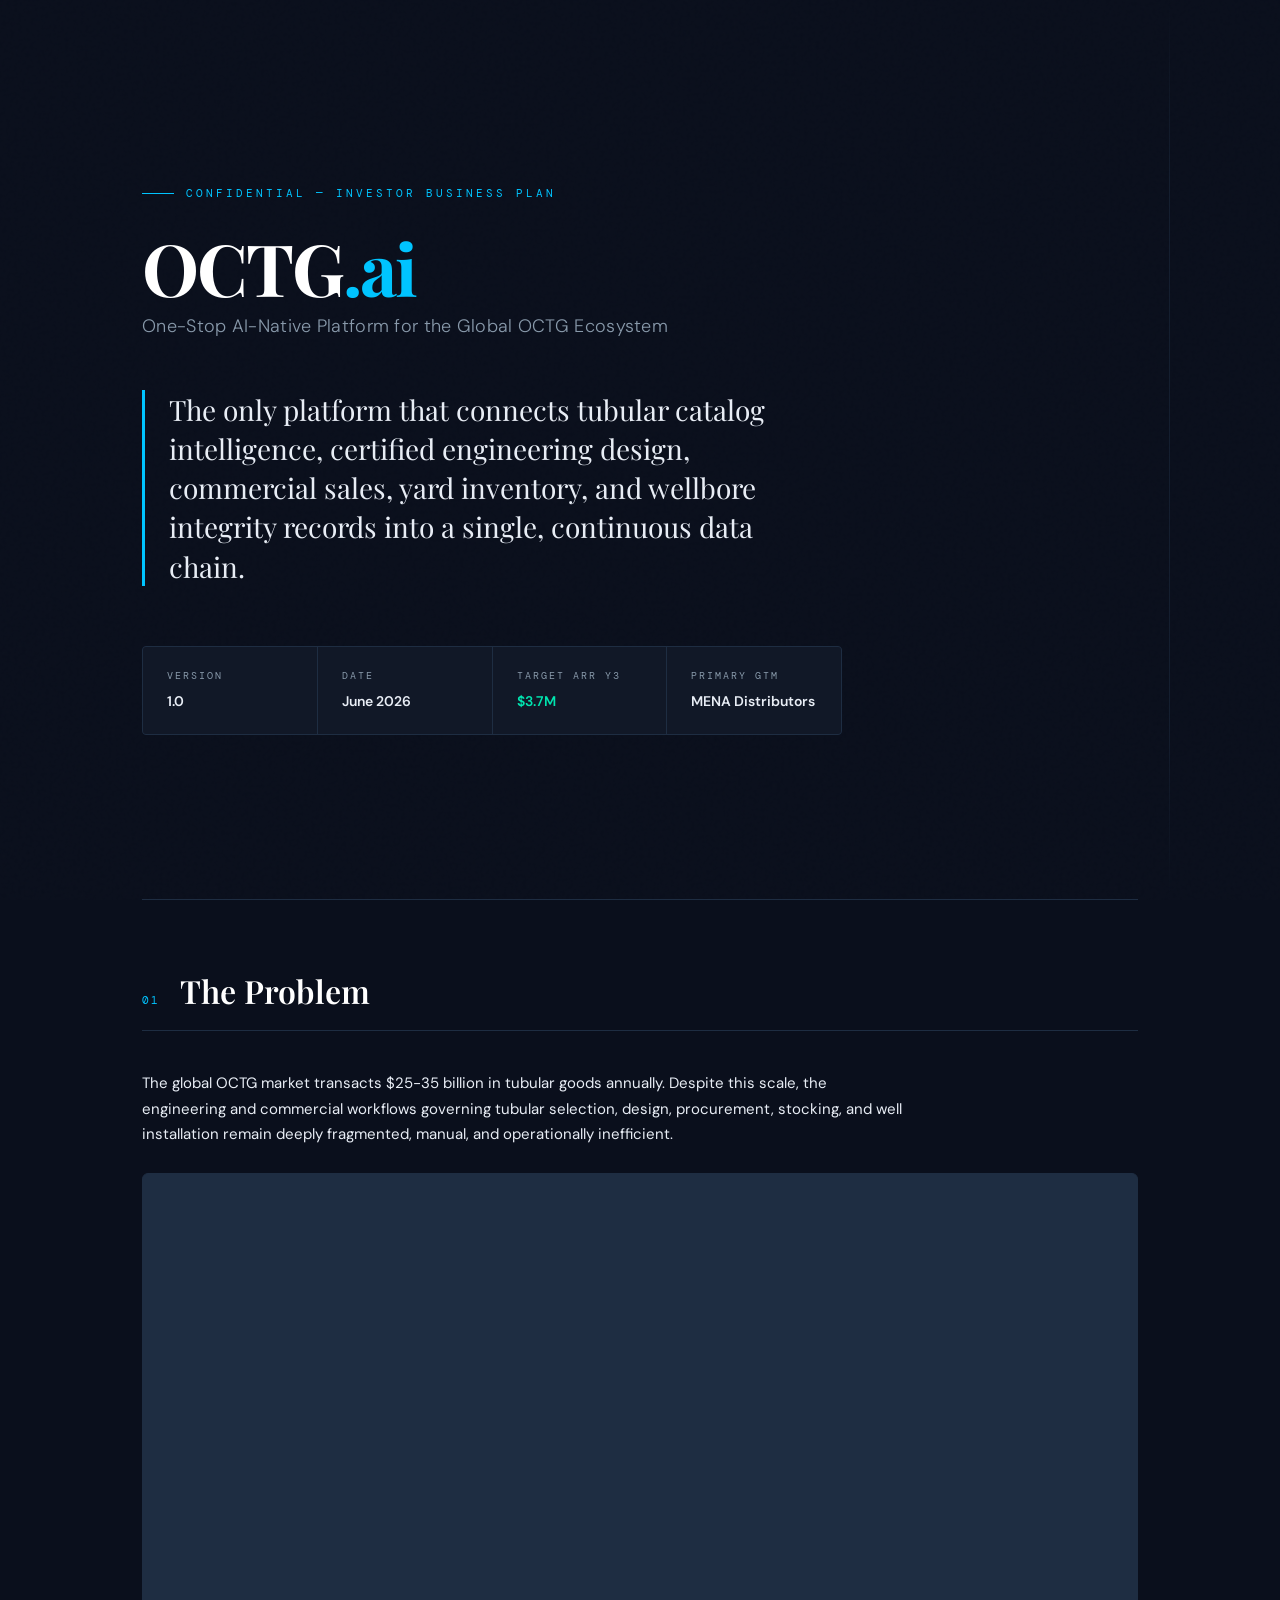
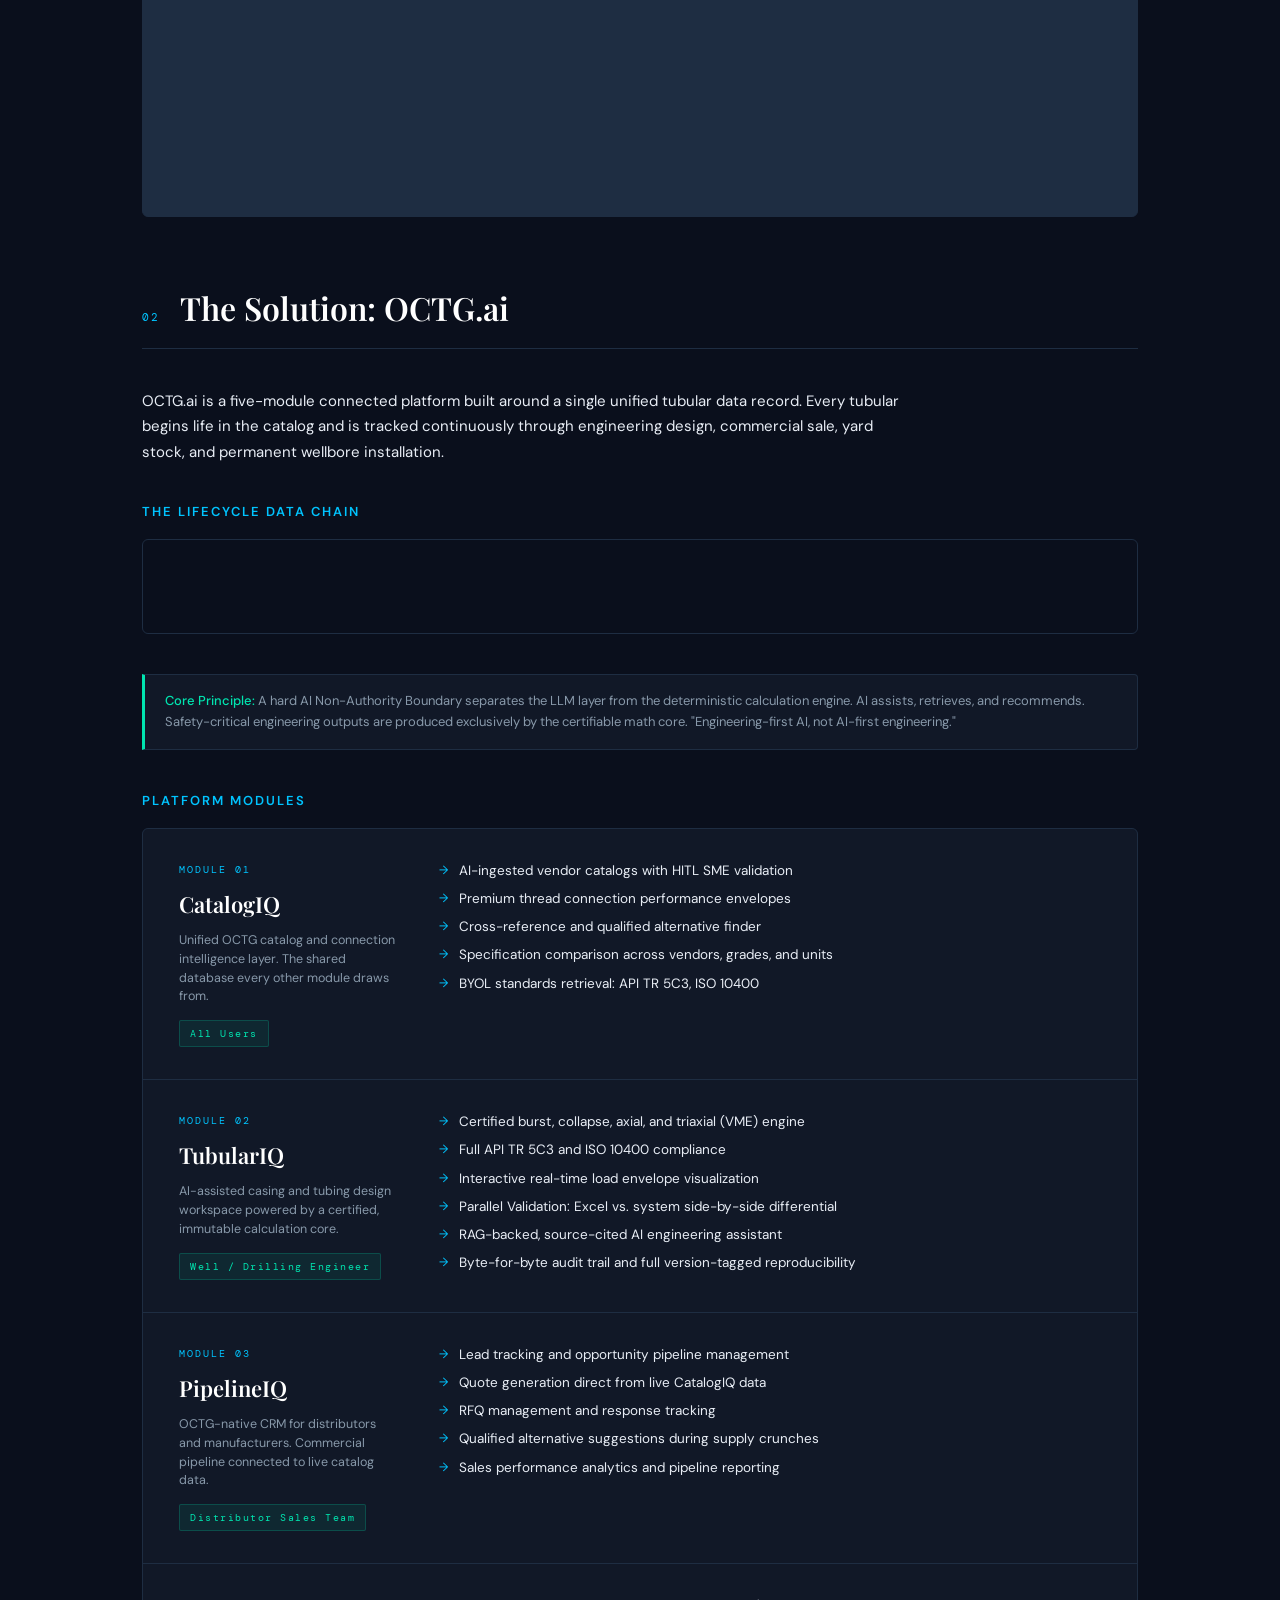
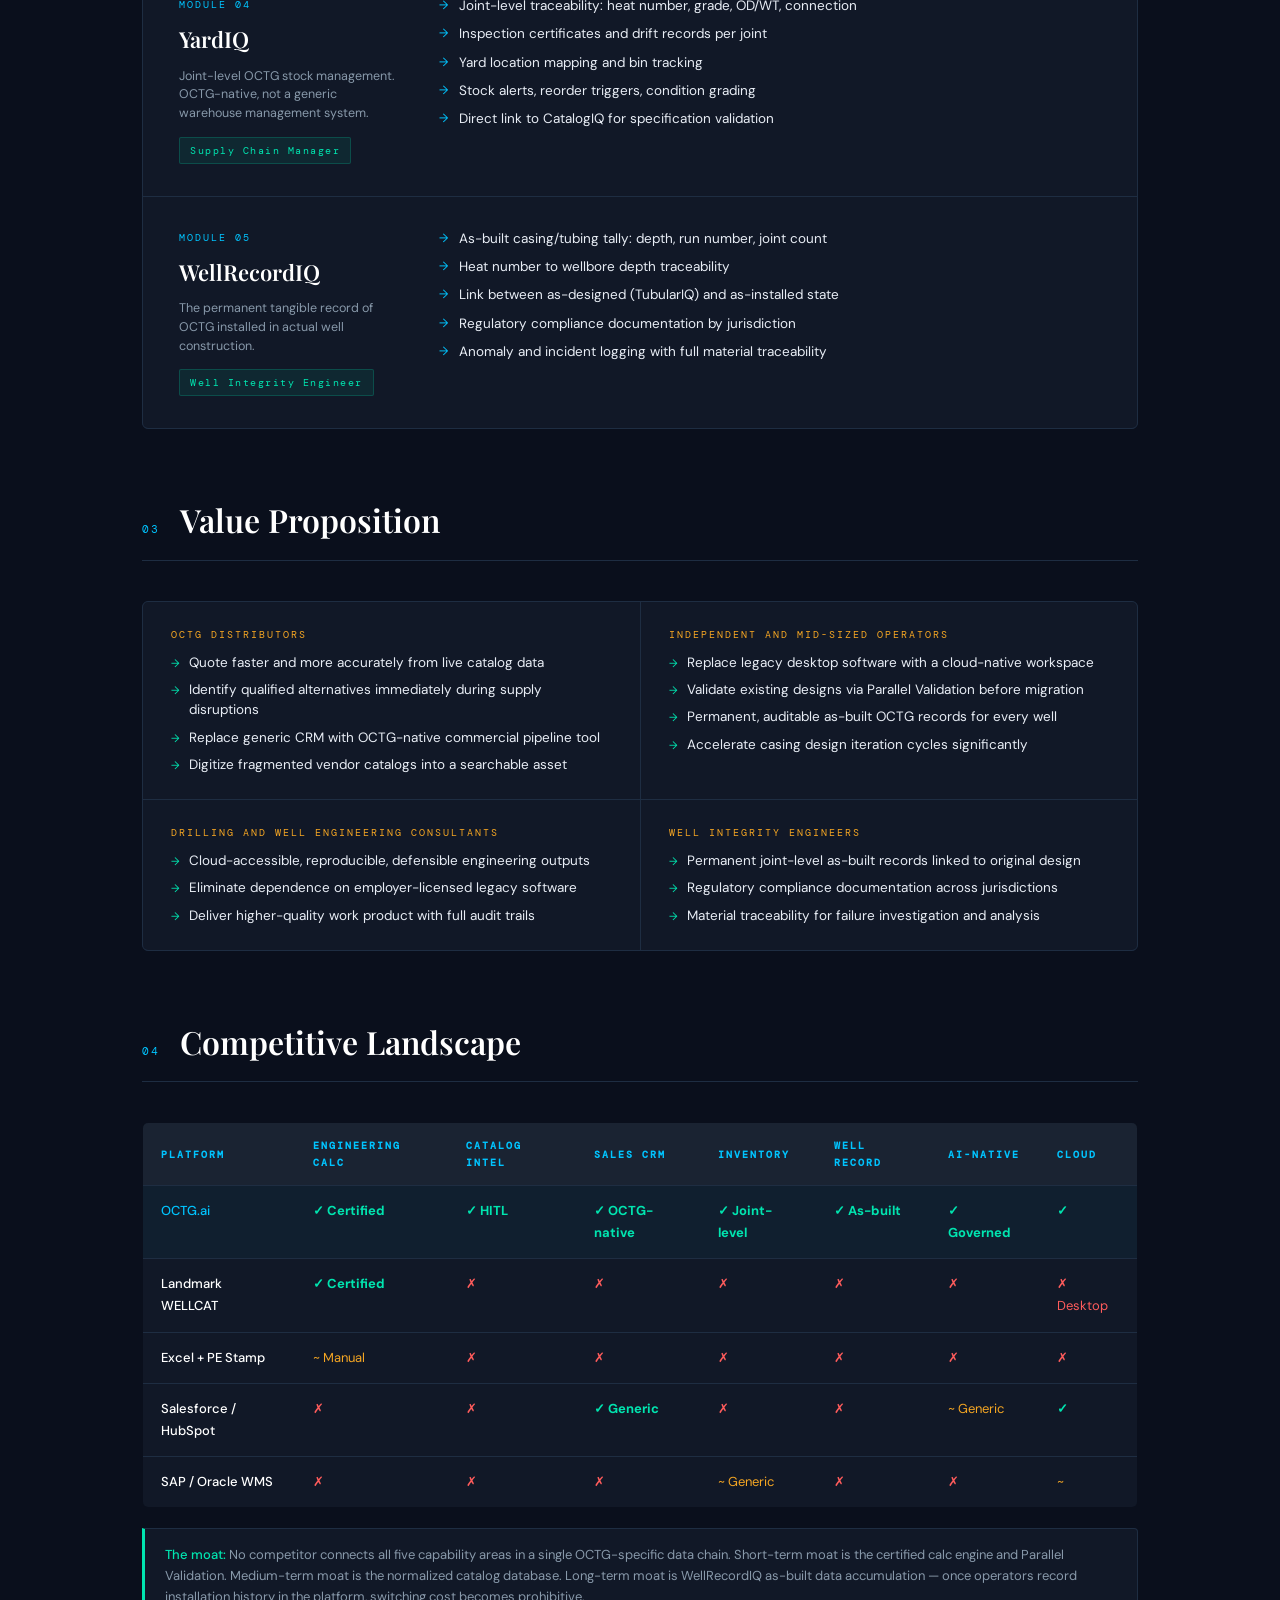
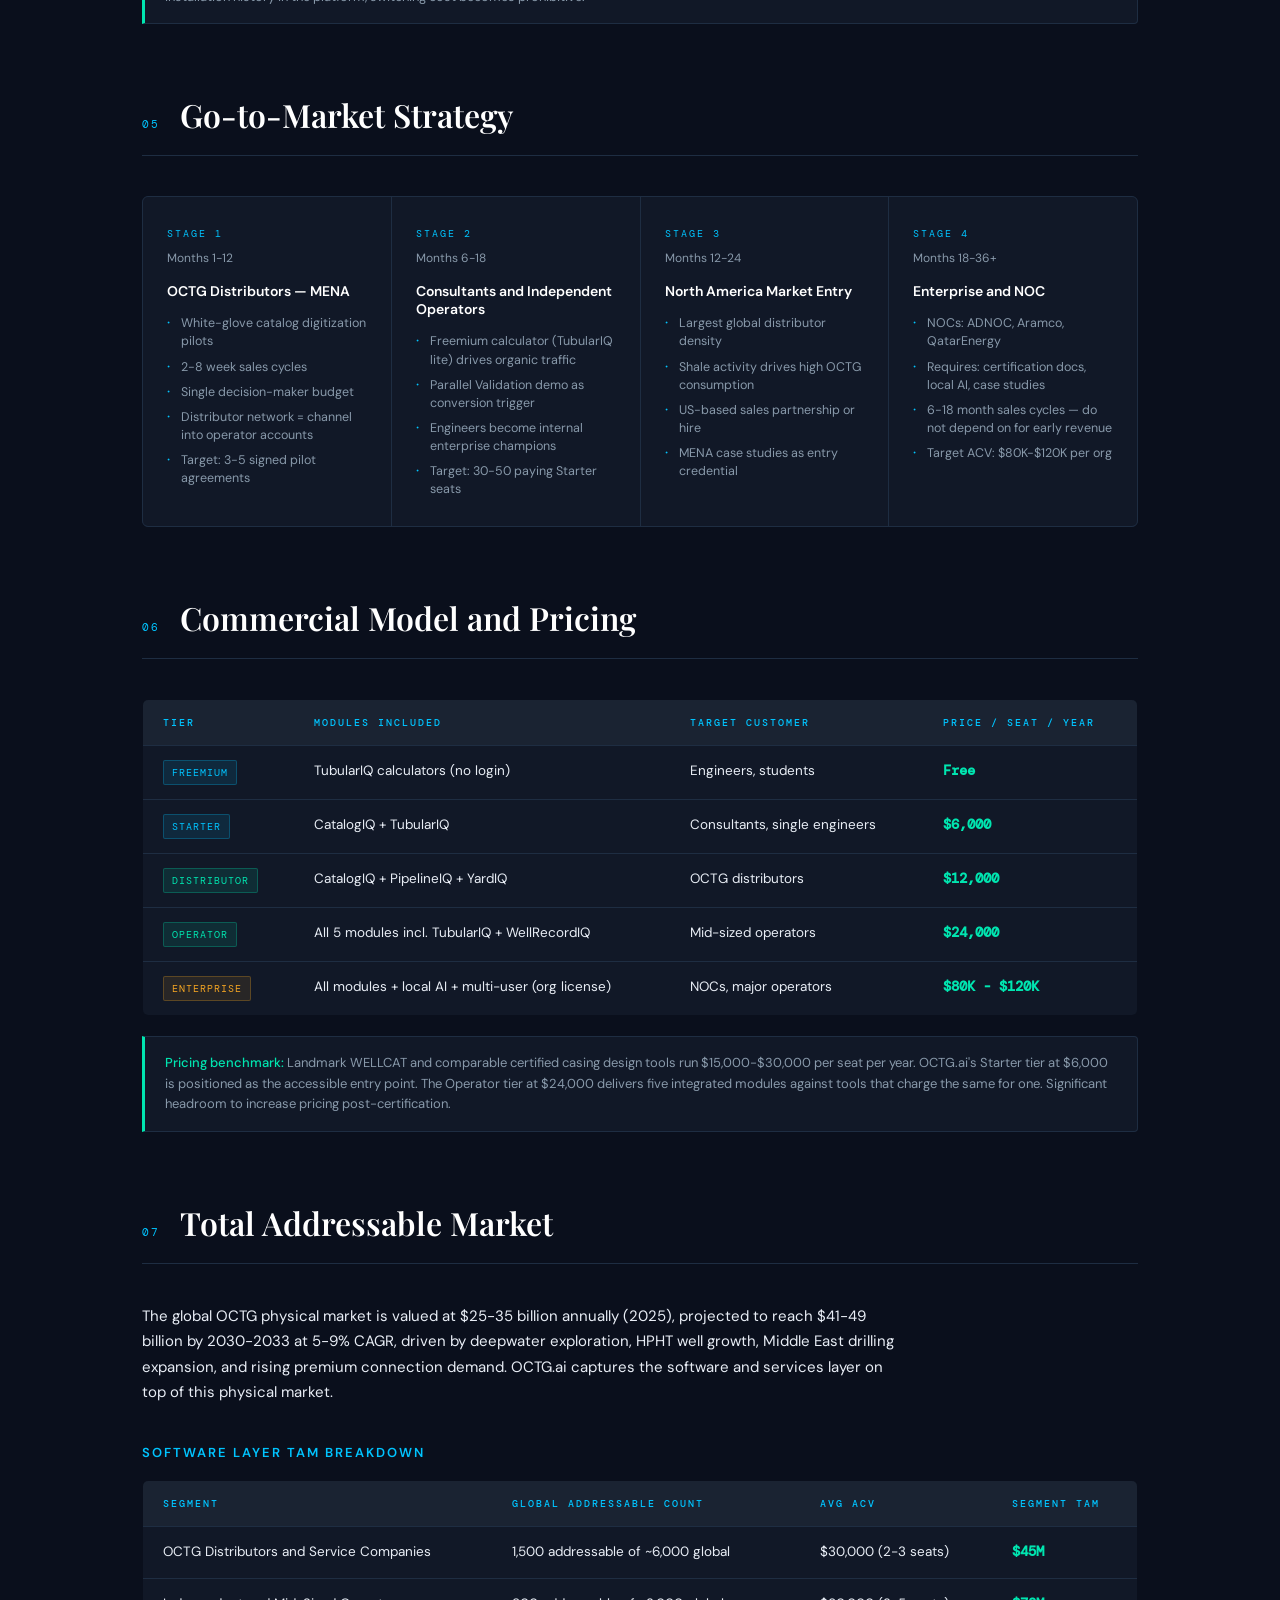
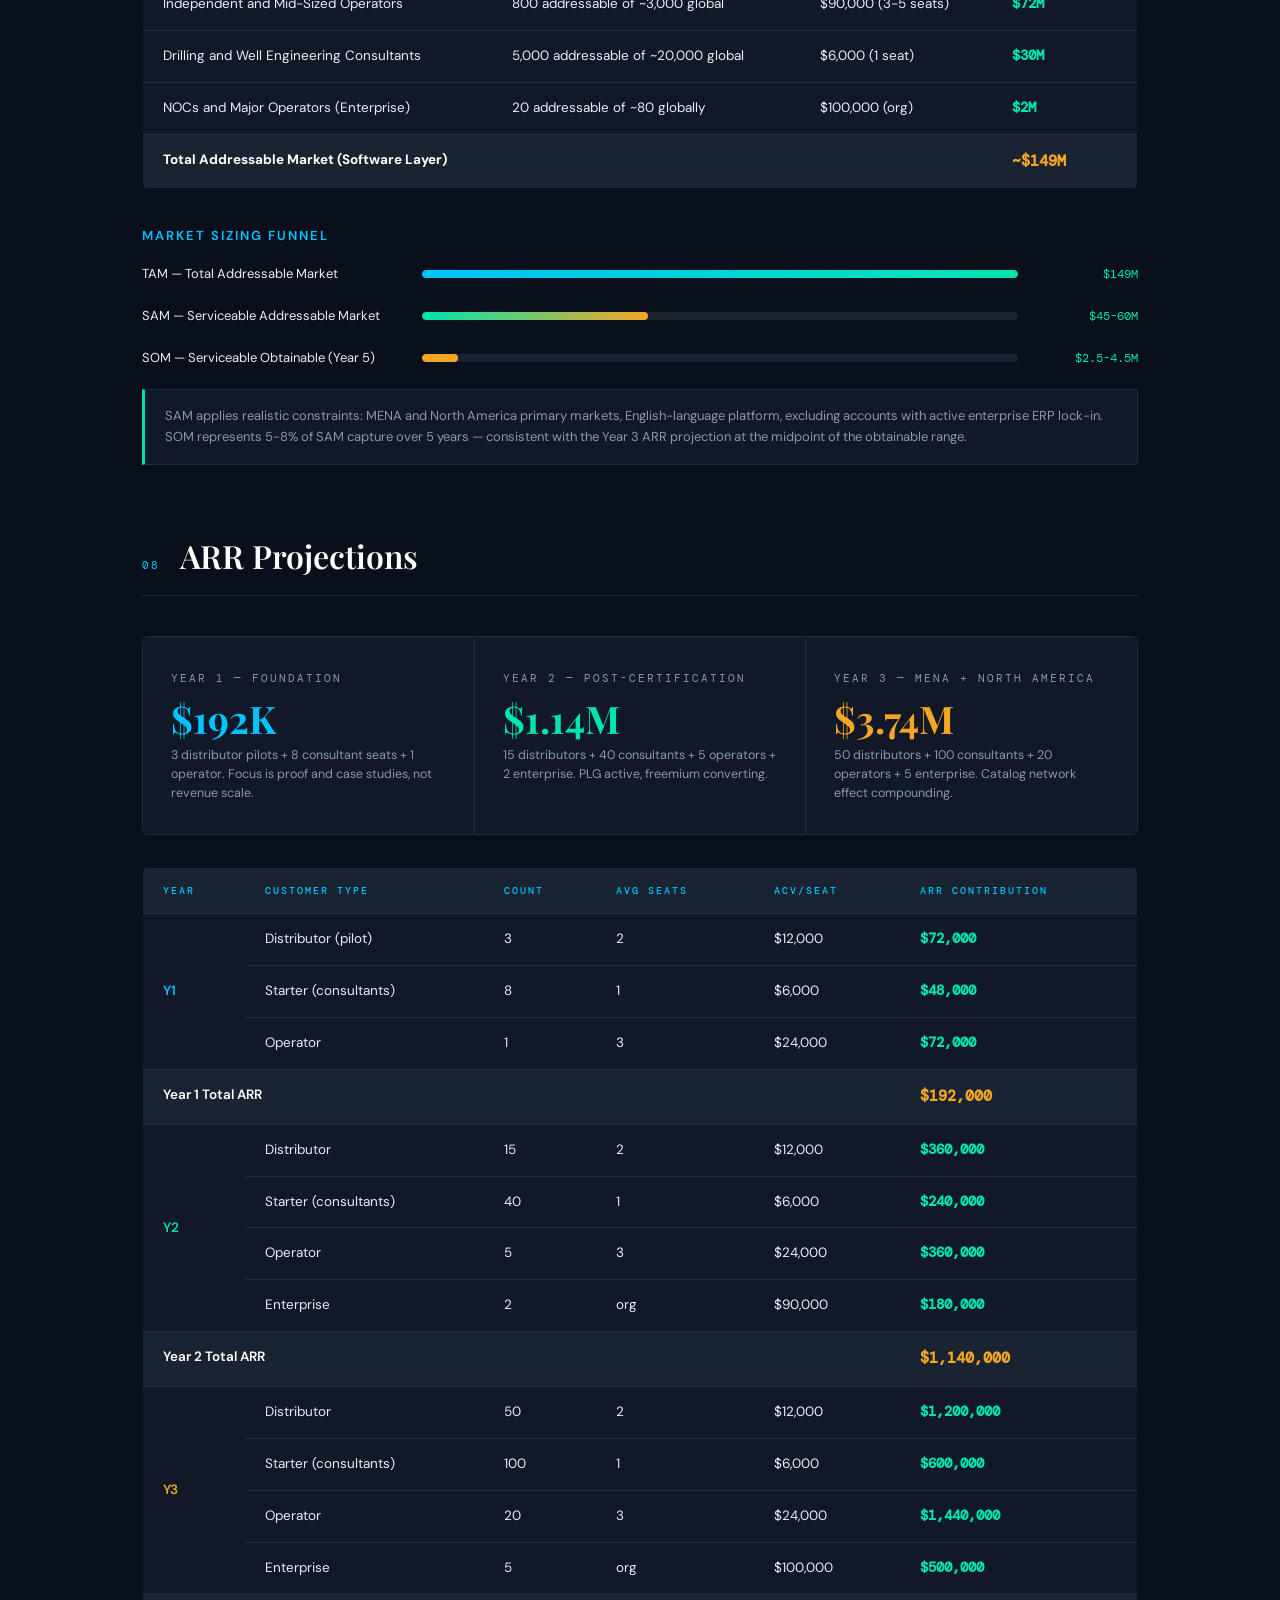
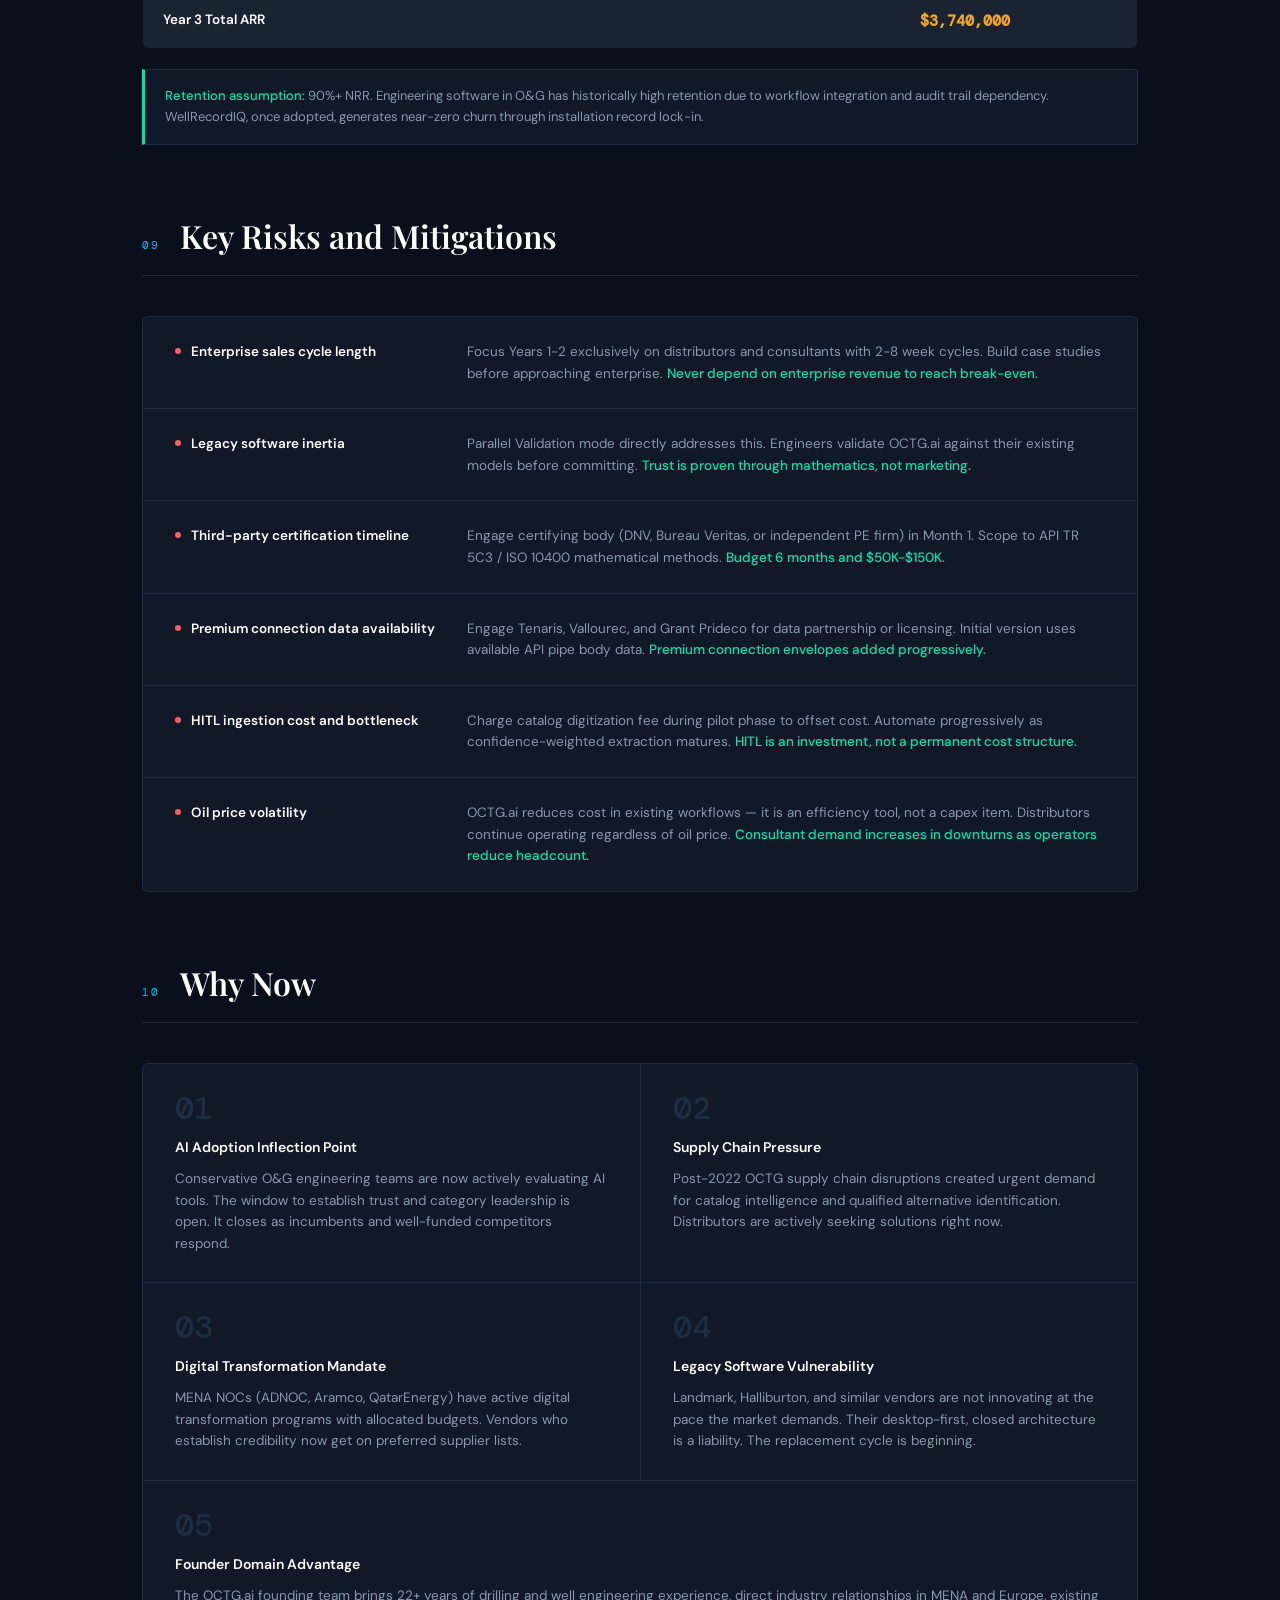
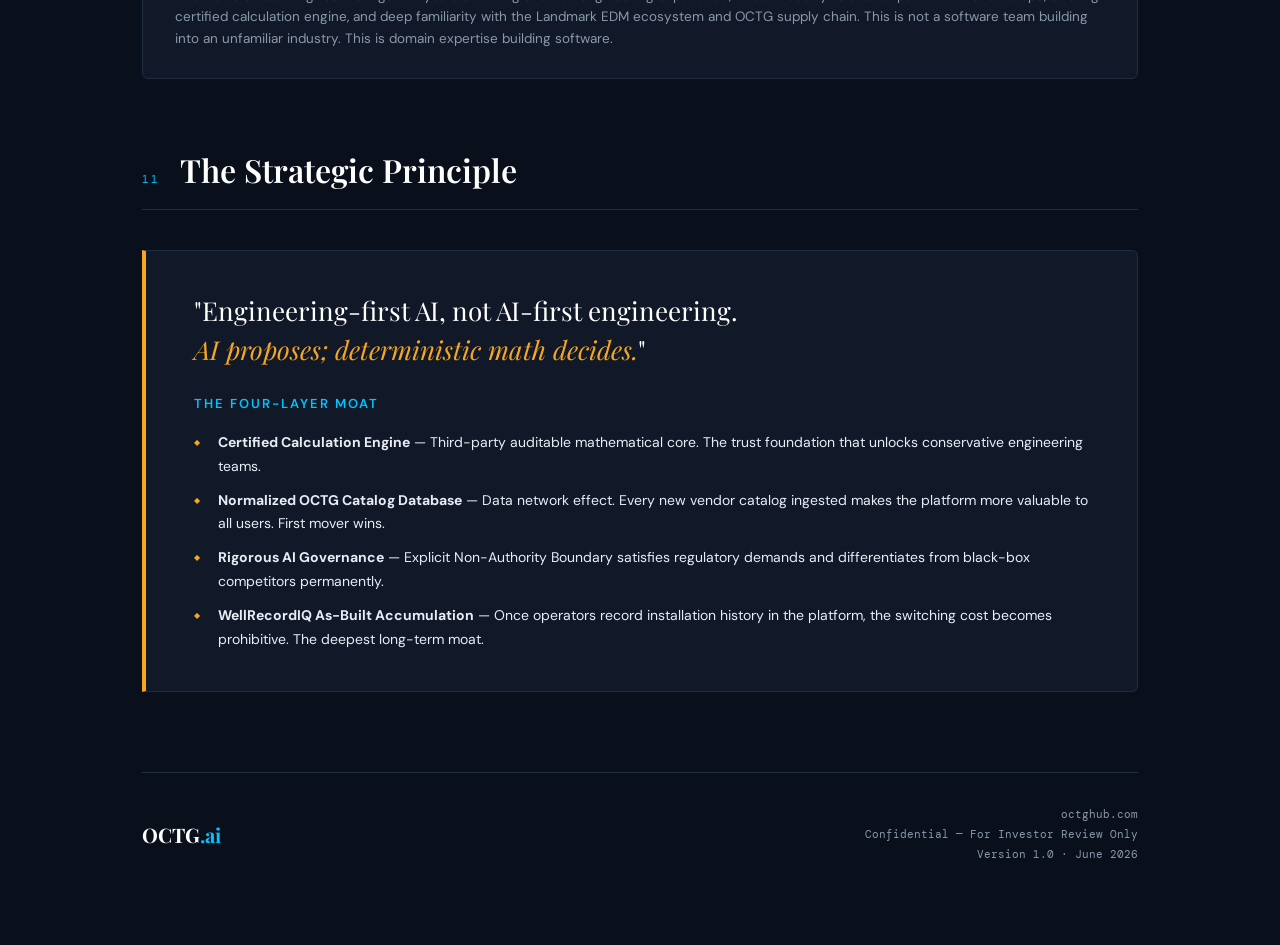
<file: investor/index.html>
<!DOCTYPE html>
<html lang="en">
<head>
<meta charset="UTF-8">
<meta name="viewport" content="width=device-width, initial-scale=1.0">
<title>OCTG.ai — Investor Business Plan Blueprint</title>
<link href="https://fonts.googleapis.com/css2?family=Playfair+Display:wght@400;600;700&family=DM+Sans:wght@300;400;500;600&family=DM+Mono:wght@400;500&display=swap" rel="stylesheet">
<style>
  :root {
    --bg:        #0A0F1C;
    --surface:   #111827;
    --surface2:  #1a2332;
    --border:    #1e2d42;
    --accent:    #00C4FF;
    --accent2:   #00E5B0;
    --gold:      #F5A623;
    --text:      #E8EDF5;
    --muted:     #8899AA;
    --danger:    #FF5C5C;
    --white:     #FFFFFF;
  }

  *, *::before, *::after { box-sizing: border-box; margin: 0; padding: 0; }

  html { scroll-behavior: smooth; }

  body {
    background: var(--bg);
    color: var(--text);
    font-family: 'DM Sans', sans-serif;
    font-weight: 400;
    line-height: 1.7;
    font-size: 15px;
  }

  /* ── NOISE TEXTURE OVERLAY ── */
  body::before {
    content: '';
    position: fixed;
    inset: 0;
    background-image: url("data:image/svg+xml,%3Csvg viewBox='0 0 256 256' xmlns='http://www.w3.org/2000/svg'%3E%3Cfilter id='noise'%3E%3CfeTurbulence type='fractalNoise' baseFrequency='0.9' numOctaves='4' stitchTiles='stitch'/%3E%3C/filter%3E%3Crect width='100%25' height='100%25' filter='url(%23noise)' opacity='0.04'/%3E%3C/svg%3E");
    pointer-events: none;
    z-index: 0;
    opacity: 0.4;
  }

  /* ── LAYOUT ── */
  .page-wrap {
    max-width: 1060px;
    margin: 0 auto;
    padding: 0 32px 80px;
    position: relative;
    z-index: 1;
  }

  /* ── COVER ── */
  .cover {
    min-height: 100vh;
    display: flex;
    flex-direction: column;
    justify-content: center;
    padding: 80px 0 60px;
    position: relative;
    border-bottom: 1px solid var(--border);
  }

  .cover-grid-line {
    position: absolute;
    top: 0; bottom: 0;
    right: -32px;
    width: 1px;
    background: linear-gradient(to bottom, transparent, var(--border) 20%, var(--border) 80%, transparent);
    opacity: 0.5;
  }

  .cover-eyebrow {
    font-family: 'DM Mono', monospace;
    font-size: 11px;
    letter-spacing: 3px;
    text-transform: uppercase;
    color: var(--accent);
    margin-bottom: 28px;
    display: flex;
    align-items: center;
    gap: 12px;
  }

  .cover-eyebrow::before {
    content: '';
    display: block;
    width: 32px;
    height: 1px;
    background: var(--accent);
  }

  .cover-logo {
    font-family: 'Playfair Display', serif;
    font-size: 72px;
    font-weight: 700;
    line-height: 1;
    letter-spacing: -2px;
    color: var(--white);
    margin-bottom: 8px;
  }

  .cover-logo span {
    color: var(--accent);
  }

  .cover-tagline {
    font-family: 'DM Sans', sans-serif;
    font-size: 18px;
    font-weight: 300;
    color: var(--muted);
    margin-bottom: 48px;
    letter-spacing: 0.3px;
  }

  .cover-statement {
    font-family: 'Playfair Display', serif;
    font-size: 28px;
    font-weight: 400;
    line-height: 1.4;
    color: var(--text);
    max-width: 680px;
    border-left: 3px solid var(--accent);
    padding-left: 24px;
    margin-bottom: 60px;
  }

  .cover-meta {
    display: grid;
    grid-template-columns: repeat(4, 1fr);
    gap: 1px;
    background: var(--border);
    border: 1px solid var(--border);
    border-radius: 4px;
    overflow: hidden;
    max-width: 700px;
  }

  .cover-meta-item {
    background: var(--surface);
    padding: 20px 24px;
  }

  .cover-meta-label {
    font-family: 'DM Mono', monospace;
    font-size: 10px;
    letter-spacing: 2px;
    text-transform: uppercase;
    color: var(--muted);
    margin-bottom: 6px;
  }

  .cover-meta-value {
    font-size: 14px;
    font-weight: 600;
    color: var(--text);
  }

  .cover-meta-value.highlight {
    color: var(--accent2);
  }

  /* ── SECTION ── */
  section {
    padding: 72px 0 0;
    animation: fadeUp 0.6s ease both;
  }

  @keyframes fadeUp {
    from { opacity: 0; transform: translateY(24px); }
    to   { opacity: 1; transform: translateY(0); }
  }

  .section-header {
    display: flex;
    align-items: baseline;
    gap: 20px;
    margin-bottom: 40px;
    padding-bottom: 20px;
    border-bottom: 1px solid var(--border);
  }

  .section-num {
    font-family: 'DM Mono', monospace;
    font-size: 11px;
    color: var(--accent);
    letter-spacing: 2px;
    flex-shrink: 0;
    padding-top: 4px;
  }

  .section-title {
    font-family: 'Playfair Display', serif;
    font-size: 32px;
    font-weight: 600;
    color: var(--white);
    line-height: 1.2;
  }

  /* ── PROSE ── */
  .prose p {
    color: var(--text);
    margin-bottom: 16px;
    max-width: 760px;
  }

  .prose p:last-child { margin-bottom: 0; }

  /* ── PROBLEM CARDS ── */
  .problem-grid {
    display: grid;
    grid-template-columns: 1fr 1fr;
    gap: 1px;
    background: var(--border);
    border: 1px solid var(--border);
    border-radius: 6px;
    overflow: hidden;
  }

  .problem-card {
    background: var(--surface);
    padding: 28px 32px;
    position: relative;
    transition: background 0.2s;
  }

  .problem-card:hover {
    background: var(--surface2);
  }

  .problem-card-num {
    font-family: 'DM Mono', monospace;
    font-size: 10px;
    color: var(--accent);
    letter-spacing: 2px;
    margin-bottom: 10px;
  }

  .problem-card h3 {
    font-family: 'DM Sans', sans-serif;
    font-size: 14px;
    font-weight: 600;
    color: var(--white);
    margin-bottom: 10px;
    letter-spacing: 0.2px;
  }

  .problem-card p {
    font-size: 13.5px;
    color: var(--muted);
    line-height: 1.65;
  }

  /* ── MODULE CARDS ── */
  .module-list {
    display: flex;
    flex-direction: column;
    gap: 1px;
    background: var(--border);
    border: 1px solid var(--border);
    border-radius: 6px;
    overflow: hidden;
  }

  .module-card {
    background: var(--surface);
    padding: 32px 36px;
    display: grid;
    grid-template-columns: 220px 1fr;
    gap: 40px;
    align-items: start;
    transition: background 0.2s;
  }

  .module-card:hover { background: var(--surface2); }

  .module-left {}

  .module-tag {
    font-family: 'DM Mono', monospace;
    font-size: 10px;
    letter-spacing: 2px;
    color: var(--accent);
    text-transform: uppercase;
    margin-bottom: 8px;
  }

  .module-name {
    font-family: 'Playfair Display', serif;
    font-size: 22px;
    font-weight: 600;
    color: var(--white);
    margin-bottom: 8px;
  }

  .module-subtitle {
    font-size: 12.5px;
    color: var(--muted);
    line-height: 1.5;
  }

  .module-buyer {
    display: inline-block;
    margin-top: 14px;
    font-family: 'DM Mono', monospace;
    font-size: 10px;
    letter-spacing: 1.5px;
    color: var(--accent2);
    background: rgba(0,229,176,0.08);
    border: 1px solid rgba(0,229,176,0.2);
    padding: 4px 10px;
    border-radius: 2px;
  }

  .module-right {}

  .module-features {
    list-style: none;
    display: flex;
    flex-direction: column;
    gap: 8px;
  }

  .module-features li {
    font-size: 13.5px;
    color: var(--text);
    padding-left: 20px;
    position: relative;
    line-height: 1.5;
  }

  .module-features li::before {
    content: '→';
    position: absolute;
    left: 0;
    color: var(--accent);
    font-size: 12px;
  }

  /* ── LIFECYCLE CHAIN ── */
  .lifecycle {
    display: flex;
    align-items: stretch;
    border: 1px solid var(--border);
    border-radius: 6px;
    overflow: hidden;
    margin-bottom: 40px;
  }

  .lifecycle-step {
    flex: 1;
    background: var(--surface);
    padding: 24px 20px;
    text-align: center;
    position: relative;
    transition: background 0.2s;
  }

  .lifecycle-step:hover { background: var(--surface2); }

  .lifecycle-step:not(:last-child)::after {
    content: '→';
    position: absolute;
    right: -10px;
    top: 50%;
    transform: translateY(-50%);
    color: var(--accent);
    font-size: 16px;
    z-index: 2;
    background: var(--bg);
    width: 20px;
    text-align: center;
  }

  .lifecycle-step:not(:last-child) {
    border-right: 1px solid var(--border);
  }

  .lifecycle-module {
    font-family: 'Playfair Display', serif;
    font-size: 14px;
    font-weight: 600;
    color: var(--accent);
    margin-bottom: 4px;
  }

  .lifecycle-state {
    font-family: 'DM Mono', monospace;
    font-size: 10px;
    letter-spacing: 1.5px;
    color: var(--muted);
    text-transform: uppercase;
  }

  /* ── DATA TABLE ── */
  .data-table {
    width: 100%;
    border-collapse: collapse;
    border: 1px solid var(--border);
    border-radius: 6px;
    overflow: hidden;
    font-size: 13.5px;
  }

  .data-table thead tr {
    background: var(--surface2);
  }

  .data-table thead th {
    font-family: 'DM Mono', monospace;
    font-size: 10px;
    letter-spacing: 2px;
    text-transform: uppercase;
    color: var(--accent);
    padding: 14px 20px;
    text-align: left;
    border-bottom: 1px solid var(--border);
    font-weight: 500;
  }

  .data-table tbody tr {
    background: var(--surface);
    border-bottom: 1px solid var(--border);
    transition: background 0.15s;
  }

  .data-table tbody tr:last-child { border-bottom: none; }
  .data-table tbody tr:hover { background: var(--surface2); }

  .data-table tbody td {
    padding: 14px 20px;
    color: var(--text);
    vertical-align: top;
  }

  .data-table .highlight-cell {
    color: var(--accent2);
    font-weight: 600;
    font-family: 'DM Mono', monospace;
  }

  .data-table .total-row td {
    background: var(--surface2);
    font-weight: 600;
    color: var(--white);
    border-top: 1px solid var(--border);
  }

  .data-table .total-row .highlight-cell {
    color: var(--gold);
    font-size: 15px;
  }

  .badge {
    display: inline-block;
    font-family: 'DM Mono', monospace;
    font-size: 10px;
    letter-spacing: 1px;
    padding: 3px 8px;
    border-radius: 2px;
    text-transform: uppercase;
  }

  .badge-primary {
    background: rgba(0,196,255,0.1);
    color: var(--accent);
    border: 1px solid rgba(0,196,255,0.25);
  }

  .badge-success {
    background: rgba(0,229,176,0.1);
    color: var(--accent2);
    border: 1px solid rgba(0,229,176,0.25);
  }

  .badge-gold {
    background: rgba(245,166,35,0.1);
    color: var(--gold);
    border: 1px solid rgba(245,166,35,0.25);
  }

  /* ── ARR PROJECTIONS ── */
  .arr-grid {
    display: grid;
    grid-template-columns: repeat(3, 1fr);
    gap: 1px;
    background: var(--border);
    border: 1px solid var(--border);
    border-radius: 6px;
    overflow: hidden;
    margin-bottom: 32px;
  }

  .arr-card {
    background: var(--surface);
    padding: 32px 28px;
  }

  .arr-year {
    font-family: 'DM Mono', monospace;
    font-size: 11px;
    letter-spacing: 2px;
    color: var(--muted);
    text-transform: uppercase;
    margin-bottom: 12px;
  }

  .arr-value {
    font-family: 'Playfair Display', serif;
    font-size: 38px;
    font-weight: 700;
    line-height: 1;
    margin-bottom: 8px;
  }

  .arr-value.y1 { color: var(--accent); }
  .arr-value.y2 { color: var(--accent2); }
  .arr-value.y3 { color: var(--gold); }

  .arr-desc {
    font-size: 12.5px;
    color: var(--muted);
    line-height: 1.5;
  }

  /* ── TAM BREAKDOWN ── */
  .tam-bars {
    display: flex;
    flex-direction: column;
    gap: 20px;
    margin-top: 8px;
  }

  .tam-row {
    display: grid;
    grid-template-columns: 260px 1fr 100px;
    align-items: center;
    gap: 20px;
  }

  .tam-label {
    font-size: 13px;
    color: var(--text);
  }

  .tam-bar-wrap {
    height: 8px;
    background: var(--surface2);
    border-radius: 4px;
    overflow: hidden;
  }

  .tam-bar {
    height: 100%;
    border-radius: 4px;
    transition: width 1s ease;
  }

  .tam-amount {
    font-family: 'DM Mono', monospace;
    font-size: 12px;
    color: var(--accent2);
    text-align: right;
  }

  /* ── RISK CARDS ── */
  .risk-list {
    display: flex;
    flex-direction: column;
    gap: 1px;
    background: var(--border);
    border: 1px solid var(--border);
    border-radius: 6px;
    overflow: hidden;
  }

  .risk-card {
    background: var(--surface);
    padding: 24px 32px;
    display: grid;
    grid-template-columns: 260px 1fr;
    gap: 32px;
    transition: background 0.2s;
  }

  .risk-card:hover { background: var(--surface2); }

  .risk-label {
    font-size: 13.5px;
    font-weight: 600;
    color: var(--white);
    display: flex;
    align-items: flex-start;
    gap: 10px;
  }

  .risk-dot {
    width: 6px;
    height: 6px;
    border-radius: 50%;
    background: var(--danger);
    flex-shrink: 0;
    margin-top: 7px;
  }

  .risk-mitigation {
    font-size: 13.5px;
    color: var(--muted);
    line-height: 1.6;
  }

  .risk-mitigation strong {
    color: var(--accent2);
    font-weight: 500;
  }

  /* ── WHY NOW ── */
  .why-now-grid {
    display: grid;
    grid-template-columns: 1fr 1fr;
    gap: 1px;
    background: var(--border);
    border: 1px solid var(--border);
    border-radius: 6px;
    overflow: hidden;
  }

  .why-now-card {
    background: var(--surface);
    padding: 28px 32px;
    transition: background 0.2s;
  }

  .why-now-card:hover { background: var(--surface2); }

  .why-num {
    font-family: 'DM Mono', monospace;
    font-size: 32px;
    font-weight: 500;
    color: var(--border);
    line-height: 1;
    margin-bottom: 12px;
  }

  .why-now-card h3 {
    font-size: 14px;
    font-weight: 600;
    color: var(--white);
    margin-bottom: 8px;
  }

  .why-now-card p {
    font-size: 13.5px;
    color: var(--muted);
    line-height: 1.6;
  }

  /* ── PRINCIPLE BLOCK ── */
  .principle-block {
    border: 1px solid var(--border);
    border-left: 4px solid var(--gold);
    background: var(--surface);
    padding: 40px 48px;
    border-radius: 0 6px 6px 0;
    margin-top: 40px;
  }

  .principle-quote {
    font-family: 'Playfair Display', serif;
    font-size: 26px;
    font-weight: 400;
    color: var(--white);
    line-height: 1.5;
    margin-bottom: 24px;
  }

  .principle-quote em {
    color: var(--gold);
    font-style: italic;
  }

  .moat-list {
    list-style: none;
    display: flex;
    flex-direction: column;
    gap: 10px;
  }

  .moat-list li {
    font-size: 14px;
    color: var(--text);
    padding-left: 24px;
    position: relative;
  }

  .moat-list li::before {
    content: '◆';
    position: absolute;
    left: 0;
    color: var(--gold);
    font-size: 8px;
    top: 5px;
  }

  /* ── COMPETITIVE TABLE ── */
  .comp-table {
    width: 100%;
    border-collapse: collapse;
    border: 1px solid var(--border);
    border-radius: 6px;
    overflow: hidden;
    font-size: 13px;
  }

  .comp-table thead th {
    background: var(--surface2);
    font-family: 'DM Mono', monospace;
    font-size: 10px;
    letter-spacing: 2px;
    text-transform: uppercase;
    color: var(--accent);
    padding: 14px 18px;
    text-align: left;
    border-bottom: 1px solid var(--border);
  }

  .comp-table tbody tr {
    background: var(--surface);
    border-bottom: 1px solid var(--border);
  }

  .comp-table tbody tr:last-child { border-bottom: none; }
  .comp-table tbody tr:hover { background: var(--surface2); }

  .comp-table td {
    padding: 14px 18px;
    color: var(--muted);
    vertical-align: top;
  }

  .comp-table td:first-child { color: var(--white); font-weight: 500; }
  .comp-table .check { color: var(--accent2); font-weight: 700; }
  .comp-table .cross { color: var(--danger); }
  .comp-table .partial { color: var(--gold); }

  .octg-row td { background: rgba(0,196,255,0.04) !important; }
  .octg-row td:first-child { color: var(--accent) !important; }

  /* ── GTM ROADMAP ── */
  .roadmap-phases {
    display: grid;
    grid-template-columns: repeat(4, 1fr);
    gap: 1px;
    background: var(--border);
    border: 1px solid var(--border);
    border-radius: 6px;
    overflow: hidden;
  }

  .phase-card {
    background: var(--surface);
    padding: 28px 24px;
  }

  .phase-label {
    font-family: 'DM Mono', monospace;
    font-size: 10px;
    letter-spacing: 2px;
    color: var(--accent);
    text-transform: uppercase;
    margin-bottom: 6px;
  }

  .phase-period {
    font-size: 12px;
    color: var(--muted);
    margin-bottom: 14px;
  }

  .phase-title {
    font-size: 14px;
    font-weight: 600;
    color: var(--white);
    margin-bottom: 14px;
    line-height: 1.3;
  }

  .phase-items {
    list-style: none;
    display: flex;
    flex-direction: column;
    gap: 7px;
  }

  .phase-items li {
    font-size: 12.5px;
    color: var(--muted);
    padding-left: 14px;
    position: relative;
    line-height: 1.45;
  }

  .phase-items li::before {
    content: '·';
    position: absolute;
    left: 0;
    color: var(--accent);
    font-size: 16px;
    line-height: 1;
    top: 1px;
  }

  /* ── FOOTER ── */
  .doc-footer {
    margin-top: 80px;
    padding-top: 32px;
    border-top: 1px solid var(--border);
    display: flex;
    justify-content: space-between;
    align-items: center;
  }

  .doc-footer-brand {
    font-family: 'Playfair Display', serif;
    font-size: 20px;
    font-weight: 700;
    color: var(--white);
  }

  .doc-footer-brand span { color: var(--accent); }

  .doc-footer-meta {
    font-family: 'DM Mono', monospace;
    font-size: 11px;
    color: var(--muted);
    text-align: right;
    line-height: 1.8;
  }

  /* ── DIVIDER ── */
  .divider {
    height: 1px;
    background: var(--border);
    margin: 48px 0;
  }

  /* ── SUBHEADING ── */
  .subhead {
    font-family: 'DM Sans', sans-serif;
    font-size: 13px;
    font-weight: 600;
    color: var(--accent);
    letter-spacing: 2px;
    text-transform: uppercase;
    margin-bottom: 16px;
    margin-top: 36px;
  }

  .subhead:first-child { margin-top: 0; }

  /* ── INLINE NOTE ── */
  .note {
    background: var(--surface);
    border: 1px solid var(--border);
    border-left: 3px solid var(--accent2);
    border-radius: 0 4px 4px 0;
    padding: 16px 20px;
    font-size: 13px;
    color: var(--muted);
    margin-top: 20px;
    line-height: 1.6;
  }

  .note strong { color: var(--accent2); font-weight: 500; }

  /* ── VP GRID ── */
  .vp-grid {
    display: grid;
    grid-template-columns: repeat(2, 1fr);
    gap: 1px;
    background: var(--border);
    border: 1px solid var(--border);
    border-radius: 6px;
    overflow: hidden;
  }

  .vp-card {
    background: var(--surface);
    padding: 24px 28px;
    transition: background 0.2s;
  }

  .vp-card:hover { background: var(--surface2); }

  .vp-who {
    font-family: 'DM Mono', monospace;
    font-size: 10px;
    letter-spacing: 2px;
    color: var(--gold);
    text-transform: uppercase;
    margin-bottom: 10px;
  }

  .vp-points {
    list-style: none;
    display: flex;
    flex-direction: column;
    gap: 7px;
  }

  .vp-points li {
    font-size: 13.5px;
    color: var(--text);
    padding-left: 18px;
    position: relative;
    line-height: 1.5;
  }

  .vp-points li::before {
    content: '→';
    position: absolute;
    left: 0;
    color: var(--accent2);
    font-size: 11px;
    top: 2px;
  }

  @media (max-width: 768px) {
    .problem-grid, .arr-grid, .why-now-grid, .vp-grid { grid-template-columns: 1fr; }
    .module-card { grid-template-columns: 1fr; gap: 20px; }
    .risk-card { grid-template-columns: 1fr; gap: 12px; }
    .tam-row { grid-template-columns: 1fr; }
    .roadmap-phases { grid-template-columns: 1fr 1fr; }
    .cover-meta { grid-template-columns: 1fr 1fr; }
    .cover-logo { font-size: 48px; }
    .lifecycle { flex-direction: column; }
    .lifecycle-step:not(:last-child)::after { display: none; }
    .lifecycle-step:not(:last-child) { border-right: none; border-bottom: 1px solid var(--border); }
    .comp-table { font-size: 12px; }
  }
</style>
</head>
<body>
<div class="page-wrap">

  <!-- COVER -->
  <div class="cover">
    <div class="cover-grid-line"></div>
    <div class="cover-eyebrow">Confidential — Investor Business Plan</div>
    <div class="cover-logo">OCTG<span>.ai</span></div>
    <div class="cover-tagline">One-Stop AI-Native Platform for the Global OCTG Ecosystem</div>
    <div class="cover-statement">
      The only platform that connects tubular catalog intelligence, certified engineering design, commercial sales, yard inventory, and wellbore integrity records into a single, continuous data chain.
    </div>
    <div class="cover-meta">
      <div class="cover-meta-item">
        <div class="cover-meta-label">Version</div>
        <div class="cover-meta-value">1.0</div>
      </div>
      <div class="cover-meta-item">
        <div class="cover-meta-label">Date</div>
        <div class="cover-meta-value">June 2026</div>
      </div>
      <div class="cover-meta-item">
        <div class="cover-meta-label">Target ARR Y3</div>
        <div class="cover-meta-value highlight">$3.7M</div>
      </div>
      <div class="cover-meta-item">
        <div class="cover-meta-label">Primary GTM</div>
        <div class="cover-meta-value">MENA Distributors</div>
      </div>
    </div>
  </div>


  <!-- 1. THE PROBLEM -->
  <section>
    <div class="section-header">
      <div class="section-num">01</div>
      <h2 class="section-title">The Problem</h2>
    </div>
    <div class="prose">
      <p>The global OCTG market transacts $25-35 billion in tubular goods annually. Despite this scale, the engineering and commercial workflows governing tubular selection, design, procurement, stocking, and well installation remain deeply fragmented, manual, and operationally inefficient.</p>
    </div>
    <br>
    <div class="problem-grid">
      <div class="problem-card">
        <div class="problem-card-num">P.01</div>
        <h3>Fragmented Data and Catalog Silos</h3>
        <p>Engineers rely on disconnected PDF catalogs, scanned vendor manuals, and manufacturer-specific spreadsheets. Premium connection performance envelopes are buried in proprietary documents that are inconsistent, unstandardized, and unsearchable.</p>
      </div>
      <div class="problem-card">
        <div class="problem-card-num">P.02</div>
        <h3>The Legacy Trust Barrier</h3>
        <p>Conservative engineering teams are locked into expensive, desktop-only legacy software (Landmark WELLCAT, custom Excel models). They will not abandon them without mathematical proof that any replacement produces identical, auditable results.</p>
      </div>
      <div class="problem-card">
        <div class="problem-card-num">P.03</div>
        <h3>Manual, Unauditable Engineering Workflows</h3>
        <p>A single casing design iteration that should take minutes takes hours. Manual catalog lookups, cross-referencing of API and ISO standards, and spreadsheet-based verification produce no audit trail and poor traceability.</p>
      </div>
      <div class="problem-card">
        <div class="problem-card-num">P.04</div>
        <h3>Commercial Inefficiency for Distributors</h3>
        <p>OCTG distributors manage pipelines in generic CRM tools with zero connection to live tubular catalogs. Sales engineers quote from memory or outdated spreadsheets. During supply disruptions, identifying qualified alternatives requires manual cross-referencing across multiple documents.</p>
      </div>
      <div class="problem-card">
        <div class="problem-card-num">P.05</div>
        <h3>Inventory and Traceability Gaps</h3>
        <p>Generic warehouse management systems have no concept of OCTG-specific data: heat numbers, connection types, drift records, inspection certifications, or condition grading at joint level. Stock decisions are made without actionable visibility.</p>
      </div>
      <div class="problem-card">
        <div class="problem-card-num">P.06</div>
        <h3>No Permanent As-Built OCTG Record</h3>
        <p>Once tubulars are installed, the record of what was installed — at which depth, from which heat, with which makeup torque — lives in paper tally sheets and the memory of rig personnel. This creates regulatory exposure and makes failure analysis impossible.</p>
      </div>
    </div>
  </section>


  <!-- 2. THE SOLUTION -->
  <section>
    <div class="section-header">
      <div class="section-num">02</div>
      <h2 class="section-title">The Solution: OCTG.ai</h2>
    </div>
    <div class="prose">
      <p>OCTG.ai is a five-module connected platform built around a single unified tubular data record. Every tubular begins life in the catalog and is tracked continuously through engineering design, commercial sale, yard stock, and permanent wellbore installation.</p>
    </div>

    <div class="subhead">The Lifecycle Data Chain</div>
    <div class="lifecycle">
      <div class="lifecycle-step">
        <div class="lifecycle-module">CatalogIQ</div>
        <div class="lifecycle-state">Cataloged</div>
      </div>
      <div class="lifecycle-step">
        <div class="lifecycle-module">TubularIQ</div>
        <div class="lifecycle-state">Designed</div>
      </div>
      <div class="lifecycle-step">
        <div class="lifecycle-module">PipelineIQ</div>
        <div class="lifecycle-state">Sold / PO</div>
      </div>
      <div class="lifecycle-step">
        <div class="lifecycle-module">YardIQ</div>
        <div class="lifecycle-state">Stocked</div>
      </div>
      <div class="lifecycle-step">
        <div class="lifecycle-module">WellRecordIQ</div>
        <div class="lifecycle-state">Installed</div>
      </div>
    </div>

    <div class="note"><strong>Core Principle:</strong> A hard AI Non-Authority Boundary separates the LLM layer from the deterministic calculation engine. AI assists, retrieves, and recommends. Safety-critical engineering outputs are produced exclusively by the certifiable math core. "Engineering-first AI, not AI-first engineering."</div>

    <div class="subhead" style="margin-top:40px;">Platform Modules</div>
    <div class="module-list">

      <div class="module-card">
        <div class="module-left">
          <div class="module-tag">Module 01</div>
          <div class="module-name">CatalogIQ</div>
          <div class="module-subtitle">Unified OCTG catalog and connection intelligence layer. The shared database every other module draws from.</div>
          <div class="module-buyer">All Users</div>
        </div>
        <div class="module-right">
          <ul class="module-features">
            <li>AI-ingested vendor catalogs with HITL SME validation</li>
            <li>Premium thread connection performance envelopes</li>
            <li>Cross-reference and qualified alternative finder</li>
            <li>Specification comparison across vendors, grades, and units</li>
            <li>BYOL standards retrieval: API TR 5C3, ISO 10400</li>
          </ul>
        </div>
      </div>

      <div class="module-card">
        <div class="module-left">
          <div class="module-tag">Module 02</div>
          <div class="module-name">TubularIQ</div>
          <div class="module-subtitle">AI-assisted casing and tubing design workspace powered by a certified, immutable calculation core.</div>
          <div class="module-buyer">Well / Drilling Engineer</div>
        </div>
        <div class="module-right">
          <ul class="module-features">
            <li>Certified burst, collapse, axial, and triaxial (VME) engine</li>
            <li>Full API TR 5C3 and ISO 10400 compliance</li>
            <li>Interactive real-time load envelope visualization</li>
            <li>Parallel Validation: Excel vs. system side-by-side differential</li>
            <li>RAG-backed, source-cited AI engineering assistant</li>
            <li>Byte-for-byte audit trail and full version-tagged reproducibility</li>
          </ul>
        </div>
      </div>

      <div class="module-card">
        <div class="module-left">
          <div class="module-tag">Module 03</div>
          <div class="module-name">PipelineIQ</div>
          <div class="module-subtitle">OCTG-native CRM for distributors and manufacturers. Commercial pipeline connected to live catalog data.</div>
          <div class="module-buyer">Distributor Sales Team</div>
        </div>
        <div class="module-right">
          <ul class="module-features">
            <li>Lead tracking and opportunity pipeline management</li>
            <li>Quote generation direct from live CatalogIQ data</li>
            <li>RFQ management and response tracking</li>
            <li>Qualified alternative suggestions during supply crunches</li>
            <li>Sales performance analytics and pipeline reporting</li>
          </ul>
        </div>
      </div>

      <div class="module-card">
        <div class="module-left">
          <div class="module-tag">Module 04</div>
          <div class="module-name">YardIQ</div>
          <div class="module-subtitle">Joint-level OCTG stock management. OCTG-native, not a generic warehouse management system.</div>
          <div class="module-buyer">Supply Chain Manager</div>
        </div>
        <div class="module-right">
          <ul class="module-features">
            <li>Joint-level traceability: heat number, grade, OD/WT, connection</li>
            <li>Inspection certificates and drift records per joint</li>
            <li>Yard location mapping and bin tracking</li>
            <li>Stock alerts, reorder triggers, condition grading</li>
            <li>Direct link to CatalogIQ for specification validation</li>
          </ul>
        </div>
      </div>

      <div class="module-card">
        <div class="module-left">
          <div class="module-tag">Module 05</div>
          <div class="module-name">WellRecordIQ</div>
          <div class="module-subtitle">The permanent tangible record of OCTG installed in actual well construction.</div>
          <div class="module-buyer">Well Integrity Engineer</div>
        </div>
        <div class="module-right">
          <ul class="module-features">
            <li>As-built casing/tubing tally: depth, run number, joint count</li>
            <li>Heat number to wellbore depth traceability</li>
            <li>Link between as-designed (TubularIQ) and as-installed state</li>
            <li>Regulatory compliance documentation by jurisdiction</li>
            <li>Anomaly and incident logging with full material traceability</li>
          </ul>
        </div>
      </div>

    </div>
  </section>


  <!-- 3. VALUE PROPOSITION -->
  <section>
    <div class="section-header">
      <div class="section-num">03</div>
      <h2 class="section-title">Value Proposition</h2>
    </div>
    <div class="vp-grid">
      <div class="vp-card">
        <div class="vp-who">OCTG Distributors</div>
        <ul class="vp-points">
          <li>Quote faster and more accurately from live catalog data</li>
          <li>Identify qualified alternatives immediately during supply disruptions</li>
          <li>Replace generic CRM with OCTG-native commercial pipeline tool</li>
          <li>Digitize fragmented vendor catalogs into a searchable asset</li>
        </ul>
      </div>
      <div class="vp-card">
        <div class="vp-who">Independent and Mid-Sized Operators</div>
        <ul class="vp-points">
          <li>Replace legacy desktop software with a cloud-native workspace</li>
          <li>Validate existing designs via Parallel Validation before migration</li>
          <li>Permanent, auditable as-built OCTG records for every well</li>
          <li>Accelerate casing design iteration cycles significantly</li>
        </ul>
      </div>
      <div class="vp-card">
        <div class="vp-who">Drilling and Well Engineering Consultants</div>
        <ul class="vp-points">
          <li>Cloud-accessible, reproducible, defensible engineering outputs</li>
          <li>Eliminate dependence on employer-licensed legacy software</li>
          <li>Deliver higher-quality work product with full audit trails</li>
        </ul>
      </div>
      <div class="vp-card">
        <div class="vp-who">Well Integrity Engineers</div>
        <ul class="vp-points">
          <li>Permanent joint-level as-built records linked to original design</li>
          <li>Regulatory compliance documentation across jurisdictions</li>
          <li>Material traceability for failure investigation and analysis</li>
        </ul>
      </div>
    </div>
  </section>


  <!-- 4. COMPETITIVE LANDSCAPE -->
  <section>
    <div class="section-header">
      <div class="section-num">04</div>
      <h2 class="section-title">Competitive Landscape</h2>
    </div>
    <table class="comp-table">
      <thead>
        <tr>
          <th>Platform</th>
          <th>Engineering Calc</th>
          <th>Catalog Intel</th>
          <th>Sales CRM</th>
          <th>Inventory</th>
          <th>Well Record</th>
          <th>AI-Native</th>
          <th>Cloud</th>
        </tr>
      </thead>
      <tbody>
        <tr class="octg-row">
          <td>OCTG.ai</td>
          <td class="check">✓ Certified</td>
          <td class="check">✓ HITL</td>
          <td class="check">✓ OCTG-native</td>
          <td class="check">✓ Joint-level</td>
          <td class="check">✓ As-built</td>
          <td class="check">✓ Governed</td>
          <td class="check">✓</td>
        </tr>
        <tr>
          <td>Landmark WELLCAT</td>
          <td class="check">✓ Certified</td>
          <td class="cross">✗</td>
          <td class="cross">✗</td>
          <td class="cross">✗</td>
          <td class="cross">✗</td>
          <td class="cross">✗</td>
          <td class="cross">✗ Desktop</td>
        </tr>
        <tr>
          <td>Excel + PE Stamp</td>
          <td class="partial">~ Manual</td>
          <td class="cross">✗</td>
          <td class="cross">✗</td>
          <td class="cross">✗</td>
          <td class="cross">✗</td>
          <td class="cross">✗</td>
          <td class="cross">✗</td>
        </tr>
        <tr>
          <td>Salesforce / HubSpot</td>
          <td class="cross">✗</td>
          <td class="cross">✗</td>
          <td class="check">✓ Generic</td>
          <td class="cross">✗</td>
          <td class="cross">✗</td>
          <td class="partial">~ Generic</td>
          <td class="check">✓</td>
        </tr>
        <tr>
          <td>SAP / Oracle WMS</td>
          <td class="cross">✗</td>
          <td class="cross">✗</td>
          <td class="cross">✗</td>
          <td class="partial">~ Generic</td>
          <td class="cross">✗</td>
          <td class="cross">✗</td>
          <td class="partial">~</td>
        </tr>
      </tbody>
    </table>
    <div class="note" style="margin-top:20px;"><strong>The moat:</strong> No competitor connects all five capability areas in a single OCTG-specific data chain. Short-term moat is the certified calc engine and Parallel Validation. Medium-term moat is the normalized catalog database. Long-term moat is WellRecordIQ as-built data accumulation — once operators record installation history in the platform, switching cost becomes prohibitive.</div>
  </section>


  <!-- 5. GO-TO-MARKET -->
  <section>
    <div class="section-header">
      <div class="section-num">05</div>
      <h2 class="section-title">Go-to-Market Strategy</h2>
    </div>
    <div class="roadmap-phases">
      <div class="phase-card">
        <div class="phase-label">Stage 1</div>
        <div class="phase-period">Months 1-12</div>
        <div class="phase-title">OCTG Distributors — MENA</div>
        <ul class="phase-items">
          <li>White-glove catalog digitization pilots</li>
          <li>2-8 week sales cycles</li>
          <li>Single decision-maker budget</li>
          <li>Distributor network = channel into operator accounts</li>
          <li>Target: 3-5 signed pilot agreements</li>
        </ul>
      </div>
      <div class="phase-card">
        <div class="phase-label">Stage 2</div>
        <div class="phase-period">Months 6-18</div>
        <div class="phase-title">Consultants and Independent Operators</div>
        <ul class="phase-items">
          <li>Freemium calculator (TubularIQ lite) drives organic traffic</li>
          <li>Parallel Validation demo as conversion trigger</li>
          <li>Engineers become internal enterprise champions</li>
          <li>Target: 30-50 paying Starter seats</li>
        </ul>
      </div>
      <div class="phase-card">
        <div class="phase-label">Stage 3</div>
        <div class="phase-period">Months 12-24</div>
        <div class="phase-title">North America Market Entry</div>
        <ul class="phase-items">
          <li>Largest global distributor density</li>
          <li>Shale activity drives high OCTG consumption</li>
          <li>US-based sales partnership or hire</li>
          <li>MENA case studies as entry credential</li>
        </ul>
      </div>
      <div class="phase-card">
        <div class="phase-label">Stage 4</div>
        <div class="phase-period">Months 18-36+</div>
        <div class="phase-title">Enterprise and NOC</div>
        <ul class="phase-items">
          <li>NOCs: ADNOC, Aramco, QatarEnergy</li>
          <li>Requires: certification docs, local AI, case studies</li>
          <li>6-18 month sales cycles — do not depend on for early revenue</li>
          <li>Target ACV: $80K-$120K per org</li>
        </ul>
      </div>
    </div>
  </section>


  <!-- 6. COMMERCIAL MODEL -->
  <section>
    <div class="section-header">
      <div class="section-num">06</div>
      <h2 class="section-title">Commercial Model and Pricing</h2>
    </div>
    <table class="data-table">
      <thead>
        <tr>
          <th>Tier</th>
          <th>Modules Included</th>
          <th>Target Customer</th>
          <th>Price / Seat / Year</th>
        </tr>
      </thead>
      <tbody>
        <tr>
          <td><span class="badge badge-primary">Freemium</span></td>
          <td>TubularIQ calculators (no login)</td>
          <td>Engineers, students</td>
          <td class="highlight-cell">Free</td>
        </tr>
        <tr>
          <td><span class="badge badge-primary">Starter</span></td>
          <td>CatalogIQ + TubularIQ</td>
          <td>Consultants, single engineers</td>
          <td class="highlight-cell">$6,000</td>
        </tr>
        <tr>
          <td><span class="badge badge-success">Distributor</span></td>
          <td>CatalogIQ + PipelineIQ + YardIQ</td>
          <td>OCTG distributors</td>
          <td class="highlight-cell">$12,000</td>
        </tr>
        <tr>
          <td><span class="badge badge-success">Operator</span></td>
          <td>All 5 modules incl. TubularIQ + WellRecordIQ</td>
          <td>Mid-sized operators</td>
          <td class="highlight-cell">$24,000</td>
        </tr>
        <tr>
          <td><span class="badge badge-gold">Enterprise</span></td>
          <td>All modules + local AI + multi-user (org license)</td>
          <td>NOCs, major operators</td>
          <td class="highlight-cell">$80K - $120K</td>
        </tr>
      </tbody>
    </table>
    <div class="note" style="margin-top:20px;"><strong>Pricing benchmark:</strong> Landmark WELLCAT and comparable certified casing design tools run $15,000-$30,000 per seat per year. OCTG.ai's Starter tier at $6,000 is positioned as the accessible entry point. The Operator tier at $24,000 delivers five integrated modules against tools that charge the same for one. Significant headroom to increase pricing post-certification.</div>
  </section>


  <!-- 7. TAM -->
  <section>
    <div class="section-header">
      <div class="section-num">07</div>
      <h2 class="section-title">Total Addressable Market</h2>
    </div>
    <div class="prose">
      <p>The global OCTG physical market is valued at $25-35 billion annually (2025), projected to reach $41-49 billion by 2030-2033 at 5-9% CAGR, driven by deepwater exploration, HPHT well growth, Middle East drilling expansion, and rising premium connection demand. OCTG.ai captures the software and services layer on top of this physical market.</p>
    </div>

    <div class="subhead">Software Layer TAM Breakdown</div>
    <table class="data-table">
      <thead>
        <tr>
          <th>Segment</th>
          <th>Global Addressable Count</th>
          <th>Avg ACV</th>
          <th>Segment TAM</th>
        </tr>
      </thead>
      <tbody>
        <tr>
          <td>OCTG Distributors and Service Companies</td>
          <td>1,500 addressable of ~6,000 global</td>
          <td>$30,000 (2-3 seats)</td>
          <td class="highlight-cell">$45M</td>
        </tr>
        <tr>
          <td>Independent and Mid-Sized Operators</td>
          <td>800 addressable of ~3,000 global</td>
          <td>$90,000 (3-5 seats)</td>
          <td class="highlight-cell">$72M</td>
        </tr>
        <tr>
          <td>Drilling and Well Engineering Consultants</td>
          <td>5,000 addressable of ~20,000 global</td>
          <td>$6,000 (1 seat)</td>
          <td class="highlight-cell">$30M</td>
        </tr>
        <tr>
          <td>NOCs and Major Operators (Enterprise)</td>
          <td>20 addressable of ~80 globally</td>
          <td>$100,000 (org)</td>
          <td class="highlight-cell">$2M</td>
        </tr>
        <tr class="total-row">
          <td colspan="3"><strong>Total Addressable Market (Software Layer)</strong></td>
          <td class="highlight-cell">~$149M</td>
        </tr>
      </tbody>
    </table>

    <div class="subhead">Market Sizing Funnel</div>
    <div class="tam-bars">
      <div class="tam-row">
        <div class="tam-label">TAM — Total Addressable Market</div>
        <div class="tam-bar-wrap"><div class="tam-bar" style="width:100%;background:linear-gradient(90deg,#00C4FF,#00E5B0);"></div></div>
        <div class="tam-amount">$149M</div>
      </div>
      <div class="tam-row">
        <div class="tam-label">SAM — Serviceable Addressable Market</div>
        <div class="tam-bar-wrap"><div class="tam-bar" style="width:38%;background:linear-gradient(90deg,#00E5B0,#F5A623);"></div></div>
        <div class="tam-amount">$45-60M</div>
      </div>
      <div class="tam-row">
        <div class="tam-label">SOM — Serviceable Obtainable (Year 5)</div>
        <div class="tam-bar-wrap"><div class="tam-bar" style="width:6%;background:#F5A623;"></div></div>
        <div class="tam-amount">$2.5-4.5M</div>
      </div>
    </div>
    <div class="note" style="margin-top:20px;">SAM applies realistic constraints: MENA and North America primary markets, English-language platform, excluding accounts with active enterprise ERP lock-in. SOM represents 5-8% of SAM capture over 5 years — consistent with the Year 3 ARR projection at the midpoint of the obtainable range.</div>
  </section>


  <!-- 8. ARR PROJECTIONS -->
  <section>
    <div class="section-header">
      <div class="section-num">08</div>
      <h2 class="section-title">ARR Projections</h2>
    </div>

    <div class="arr-grid">
      <div class="arr-card">
        <div class="arr-year">Year 1 — Foundation</div>
        <div class="arr-value y1">$192K</div>
        <div class="arr-desc">3 distributor pilots + 8 consultant seats + 1 operator. Focus is proof and case studies, not revenue scale.</div>
      </div>
      <div class="arr-card">
        <div class="arr-year">Year 2 — Post-Certification</div>
        <div class="arr-value y2">$1.14M</div>
        <div class="arr-desc">15 distributors + 40 consultants + 5 operators + 2 enterprise. PLG active, freemium converting.</div>
      </div>
      <div class="arr-card">
        <div class="arr-year">Year 3 — MENA + North America</div>
        <div class="arr-value y3">$3.74M</div>
        <div class="arr-desc">50 distributors + 100 consultants + 20 operators + 5 enterprise. Catalog network effect compounding.</div>
      </div>
    </div>

    <table class="data-table">
      <thead>
        <tr>
          <th>Year</th>
          <th>Customer Type</th>
          <th>Count</th>
          <th>Avg Seats</th>
          <th>ACV/Seat</th>
          <th>ARR Contribution</th>
        </tr>
      </thead>
      <tbody>
        <tr>
          <td rowspan="3" style="vertical-align:middle;font-weight:600;color:var(--accent);">Y1</td>
          <td>Distributor (pilot)</td><td>3</td><td>2</td><td>$12,000</td><td class="highlight-cell">$72,000</td>
        </tr>
        <tr>
          <td>Starter (consultants)</td><td>8</td><td>1</td><td>$6,000</td><td class="highlight-cell">$48,000</td>
        </tr>
        <tr>
          <td>Operator</td><td>1</td><td>3</td><td>$24,000</td><td class="highlight-cell">$72,000</td>
        </tr>
        <tr class="total-row">
          <td colspan="5">Year 1 Total ARR</td><td class="highlight-cell">$192,000</td>
        </tr>
        <tr>
          <td rowspan="4" style="vertical-align:middle;font-weight:600;color:var(--accent2);">Y2</td>
          <td>Distributor</td><td>15</td><td>2</td><td>$12,000</td><td class="highlight-cell">$360,000</td>
        </tr>
        <tr>
          <td>Starter (consultants)</td><td>40</td><td>1</td><td>$6,000</td><td class="highlight-cell">$240,000</td>
        </tr>
        <tr>
          <td>Operator</td><td>5</td><td>3</td><td>$24,000</td><td class="highlight-cell">$360,000</td>
        </tr>
        <tr>
          <td>Enterprise</td><td>2</td><td>org</td><td>$90,000</td><td class="highlight-cell">$180,000</td>
        </tr>
        <tr class="total-row">
          <td colspan="5">Year 2 Total ARR</td><td class="highlight-cell">$1,140,000</td>
        </tr>
        <tr>
          <td rowspan="4" style="vertical-align:middle;font-weight:600;color:var(--gold);">Y3</td>
          <td>Distributor</td><td>50</td><td>2</td><td>$12,000</td><td class="highlight-cell">$1,200,000</td>
        </tr>
        <tr>
          <td>Starter (consultants)</td><td>100</td><td>1</td><td>$6,000</td><td class="highlight-cell">$600,000</td>
        </tr>
        <tr>
          <td>Operator</td><td>20</td><td>3</td><td>$24,000</td><td class="highlight-cell">$1,440,000</td>
        </tr>
        <tr>
          <td>Enterprise</td><td>5</td><td>org</td><td>$100,000</td><td class="highlight-cell">$500,000</td>
        </tr>
        <tr class="total-row">
          <td colspan="5">Year 3 Total ARR</td><td class="highlight-cell">$3,740,000</td>
        </tr>
      </tbody>
    </table>
    <div class="note" style="margin-top:20px;"><strong>Retention assumption:</strong> 90%+ NRR. Engineering software in O&G has historically high retention due to workflow integration and audit trail dependency. WellRecordIQ, once adopted, generates near-zero churn through installation record lock-in.</div>
  </section>


  <!-- 9. KEY RISKS -->
  <section>
    <div class="section-header">
      <div class="section-num">09</div>
      <h2 class="section-title">Key Risks and Mitigations</h2>
    </div>
    <div class="risk-list">
      <div class="risk-card">
        <div class="risk-label"><span class="risk-dot"></span>Enterprise sales cycle length</div>
        <div class="risk-mitigation">Focus Years 1-2 exclusively on distributors and consultants with 2-8 week cycles. Build case studies before approaching enterprise. <strong>Never depend on enterprise revenue to reach break-even.</strong></div>
      </div>
      <div class="risk-card">
        <div class="risk-label"><span class="risk-dot"></span>Legacy software inertia</div>
        <div class="risk-mitigation">Parallel Validation mode directly addresses this. Engineers validate OCTG.ai against their existing models before committing. <strong>Trust is proven through mathematics, not marketing.</strong></div>
      </div>
      <div class="risk-card">
        <div class="risk-label"><span class="risk-dot"></span>Third-party certification timeline</div>
        <div class="risk-mitigation">Engage certifying body (DNV, Bureau Veritas, or independent PE firm) in Month 1. Scope to API TR 5C3 / ISO 10400 mathematical methods. <strong>Budget 6 months and $50K-$150K.</strong></div>
      </div>
      <div class="risk-card">
        <div class="risk-label"><span class="risk-dot"></span>Premium connection data availability</div>
        <div class="risk-mitigation">Engage Tenaris, Vallourec, and Grant Prideco for data partnership or licensing. Initial version uses available API pipe body data. <strong>Premium connection envelopes added progressively.</strong></div>
      </div>
      <div class="risk-card">
        <div class="risk-label"><span class="risk-dot"></span>HITL ingestion cost and bottleneck</div>
        <div class="risk-mitigation">Charge catalog digitization fee during pilot phase to offset cost. Automate progressively as confidence-weighted extraction matures. <strong>HITL is an investment, not a permanent cost structure.</strong></div>
      </div>
      <div class="risk-card">
        <div class="risk-label"><span class="risk-dot"></span>Oil price volatility</div>
        <div class="risk-mitigation">OCTG.ai reduces cost in existing workflows — it is an efficiency tool, not a capex item. Distributors continue operating regardless of oil price. <strong>Consultant demand increases in downturns as operators reduce headcount.</strong></div>
      </div>
    </div>
  </section>


  <!-- 10. WHY NOW -->
  <section>
    <div class="section-header">
      <div class="section-num">10</div>
      <h2 class="section-title">Why Now</h2>
    </div>
    <div class="why-now-grid">
      <div class="why-now-card">
        <div class="why-num">01</div>
        <h3>AI Adoption Inflection Point</h3>
        <p>Conservative O&G engineering teams are now actively evaluating AI tools. The window to establish trust and category leadership is open. It closes as incumbents and well-funded competitors respond.</p>
      </div>
      <div class="why-now-card">
        <div class="why-num">02</div>
        <h3>Supply Chain Pressure</h3>
        <p>Post-2022 OCTG supply chain disruptions created urgent demand for catalog intelligence and qualified alternative identification. Distributors are actively seeking solutions right now.</p>
      </div>
      <div class="why-now-card">
        <div class="why-num">03</div>
        <h3>Digital Transformation Mandate</h3>
        <p>MENA NOCs (ADNOC, Aramco, QatarEnergy) have active digital transformation programs with allocated budgets. Vendors who establish credibility now get on preferred supplier lists.</p>
      </div>
      <div class="why-now-card">
        <div class="why-num">04</div>
        <h3>Legacy Software Vulnerability</h3>
        <p>Landmark, Halliburton, and similar vendors are not innovating at the pace the market demands. Their desktop-first, closed architecture is a liability. The replacement cycle is beginning.</p>
      </div>
      <div class="why-now-card" style="grid-column:1/-1;">
        <div class="why-num">05</div>
        <h3>Founder Domain Advantage</h3>
        <p>The OCTG.ai founding team brings 22+ years of drilling and well engineering experience, direct industry relationships in MENA and Europe, existing certified calculation engine, and deep familiarity with the Landmark EDM ecosystem and OCTG supply chain. This is not a software team building into an unfamiliar industry. This is domain expertise building software.</p>
      </div>
    </div>
  </section>


  <!-- 11. STRATEGIC PRINCIPLE -->
  <section>
    <div class="section-header">
      <div class="section-num">11</div>
      <h2 class="section-title">The Strategic Principle</h2>
    </div>
    <div class="principle-block">
      <div class="principle-quote">
        "Engineering-first AI, not AI-first engineering.<br>
        <em>AI proposes; deterministic math decides.</em>"
      </div>
      <div class="subhead" style="margin-top:0;">The Four-Layer Moat</div>
      <ul class="moat-list">
        <li><strong>Certified Calculation Engine</strong> — Third-party auditable mathematical core. The trust foundation that unlocks conservative engineering teams.</li>
        <li><strong>Normalized OCTG Catalog Database</strong> — Data network effect. Every new vendor catalog ingested makes the platform more valuable to all users. First mover wins.</li>
        <li><strong>Rigorous AI Governance</strong> — Explicit Non-Authority Boundary satisfies regulatory demands and differentiates from black-box competitors permanently.</li>
        <li><strong>WellRecordIQ As-Built Accumulation</strong> — Once operators record installation history in the platform, the switching cost becomes prohibitive. The deepest long-term moat.</li>
      </ul>
    </div>
  </section>


  <!-- FOOTER -->
  <div class="doc-footer">
    <div class="doc-footer-brand">OCTG<span>.ai</span></div>
    <div class="doc-footer-meta">
      octghub.com<br>
      Confidential — For Investor Review Only<br>
      Version 1.0 · June 2026
    </div>
  </div>

</div>
</body>
</html>
</file>
